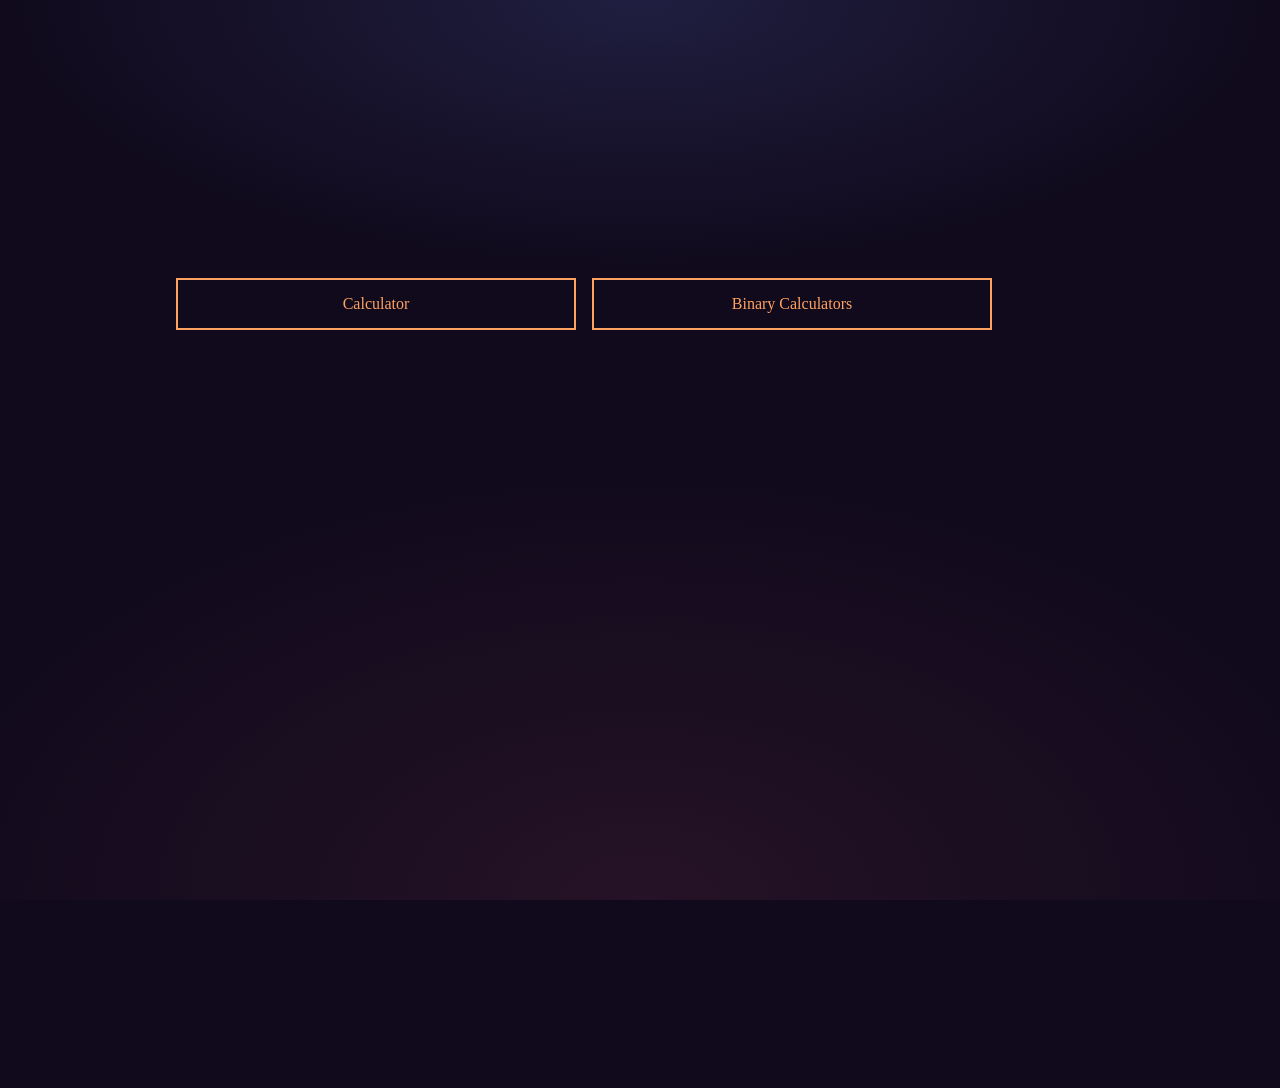
<file: index.html>
<!DOCTYPE html>
<html lang="en">
<head>
    <meta charset="UTF-8">
    <meta name="viewport" content="width=device-width, initial-scale=1.0">
    <title>Calculators Home
    </title>
    <link rel="stylesheet" href="style.css">
</head>
<body>
    <div class="container">
        <a href="Calculator/index.html"><button class="raise" >Calculator</button></a>
        <a href="Binary Calculator/index.html"><button class="raise">Binary Calculators</button></a>
    </div>
    
</body>
</html>
</file>
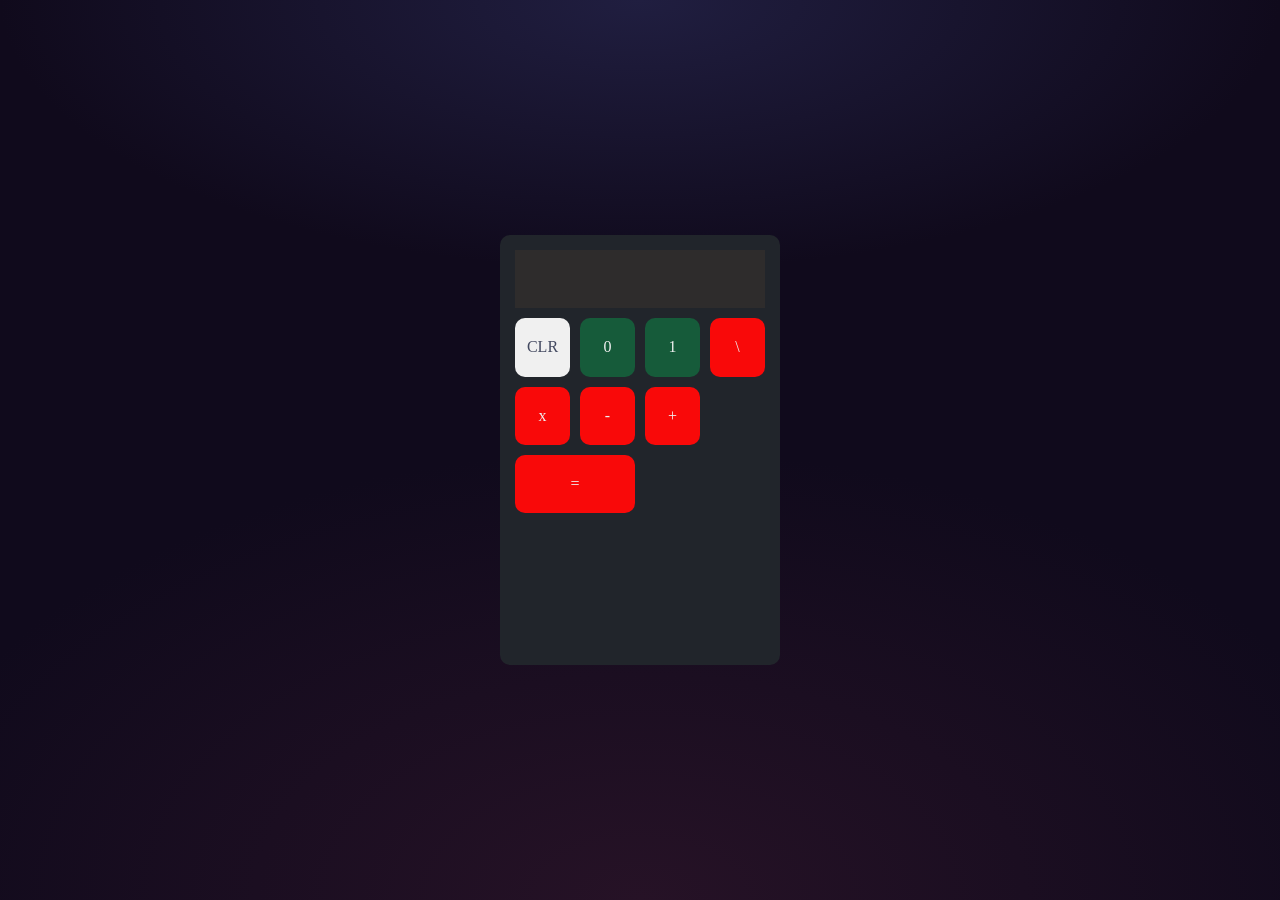
<file: Binary Calculator/index.html>
<!DOCTYPE html>
<html lang="en">

<head>
    <meta charset="UTF-8">
    <meta name="viewport" content="width=device-width, initial-scale=1.0">
    <meta http-equiv="X-UA-Compatible" content="ie=edge">
    <link rel="stylesheet" href="style.css">
    <title>Calculator</title>
</head>

<body>
    <div class="container centered">
        <div class="calculator">
            <div id="res" class="displayer"></div>
            <div id="btnClr" class="calculator-button calculator-button-accent-2 centered">CLR</div>
            <div id="btn0" class="calculator-button  centered">0</div>
            <div id="btn1" class="calculator-button  centered" val="1">1</div>
            <div id="btnDiv" class="calculator-button calculator-button-accent centered ">\</div>
            <div id="btnMul" class="calculator-button calculator-button-accent centered ">x</div>
            <div id="btnSub" class="calculator-button calculator-button-accent centered ">-</div>
            
            <div id="btnSum" class="calculator-button calculator-button-accent centered ">+</div>
            
            
            <div id="btnEql"
                class="calculator-button calculator-button-accent calculator-button-large centered ">=</div>
        </div>
    </div>
    <script src="main.js"></script>
</body>

</html>
</file>
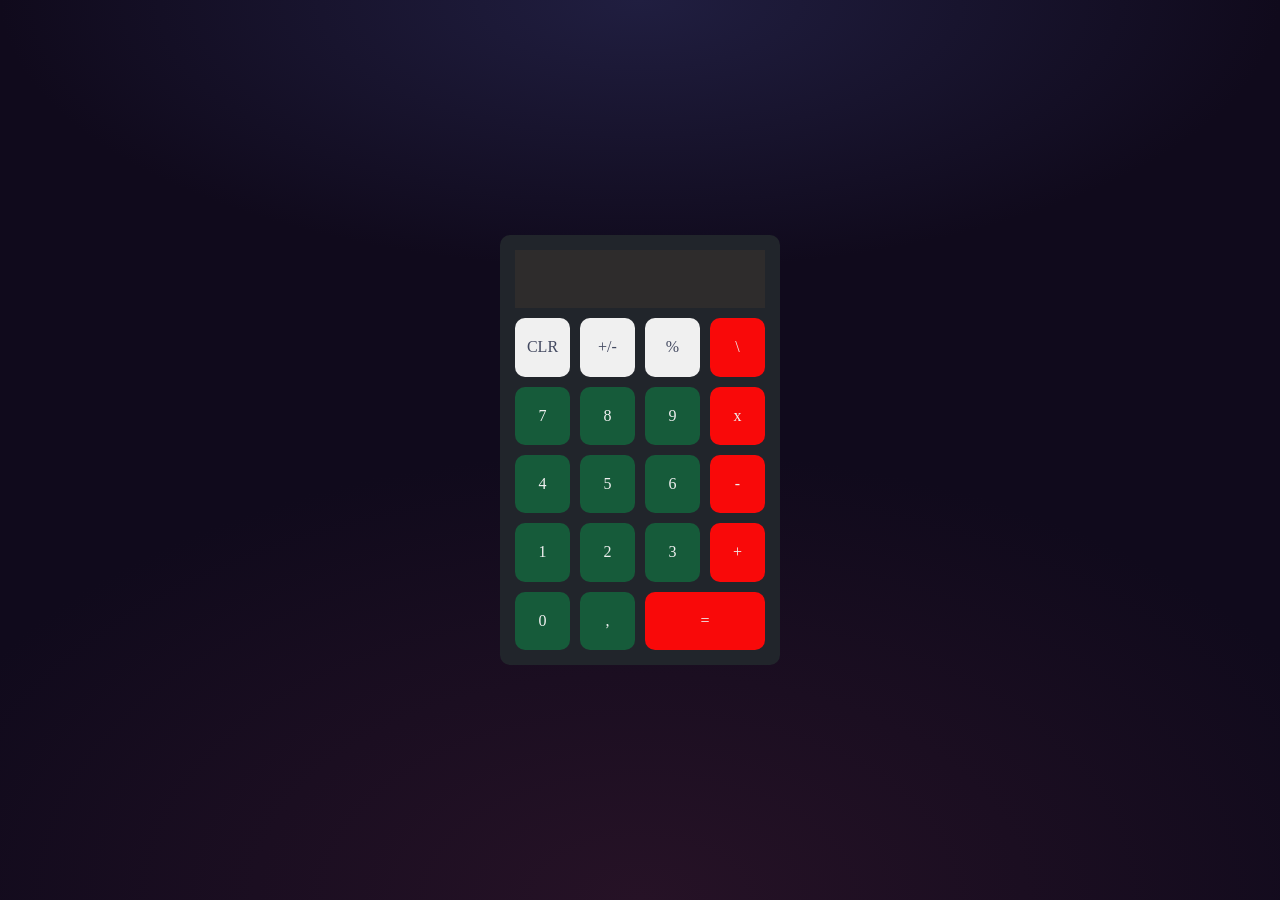
<file: Calculator/index.html>
<!DOCTYPE html>
<html lang="en">

<head>
    <meta charset="UTF-8">
    <meta name="viewport" content="width=device-width, initial-scale=1.0">
    <meta http-equiv="X-UA-Compatible" content="ie=edge">
    <link rel="stylesheet" href="style.css">
    <title>Calculator</title>
</head>

<body>
    <div class="container centered">
        <div class="calculator">
            <div id="res" class="displayer"></div>
            <div id="btnClr" class="calculator-button calculator-button-accent-2 centered">CLR</div>
            <div id="btnPm" class="calculator-button calculator-button-accent-2 centered">+/-</div>
            <div id="btnPer" class="calculator-button calculator-button-accent-2 centered">%</div>
            <div id="btnDiv" class="calculator-button calculator-button-accent centered ">\</div>
            <div id="btn7" class="calculator-button  centered">7</div>
            <div id="btn8" class="calculator-button  centered">8</div>
            <div id="btn9" class="calculator-button  centered">9</div>
            <div id="btnMul" class="calculator-button calculator-button-accent centered ">x</div>
            <div id="btn4" class="calculator-button  centered">4</div>
            <div id="btn5" class="calculator-button  centered">5</div>
            <div id="btn6" class="calculator-button  centered">6</div>
            <div id="btnSub" class="calculator-button calculator-button-accent centered ">-</div>
            <div id="btn1" class="calculator-button  centered" val="1">1</div>
            <div id="btn2" class="calculator-button  centered">2</div>
            <div id="btn3" class="calculator-button  centered">3</div>
            <div id="btnSum" class="calculator-button calculator-button-accent centered ">+</div>
            <div id="btn0" class="calculator-button  centered">0</div>
            <div id="btnPnt" class="calculator-button  centered">,</div>
            <div id="btnEql"
                class="calculator-button calculator-button-accent calculator-button-large centered ">=</div>
        </div>
    </div>
    <script src="main.js"></script>
</body>

</html>
</file>
<file: style.css>
html {
    background: #100a1c;
    background-image:
      radial-gradient(50% 30% ellipse at center top, #201e40 0%, rgba(0,0,0,0) 100%),
      radial-gradient(60% 50% ellipse at center bottom, #261226 0%, #100a1c 100%);
    background-attachment: fixed;
    color: #6cacc5;
  }
  button {
    color: var(--color);
    -webkit-transition: 0.25s;
    transition: 0.25s;
  }
  button:hover, button:focus {
    border-color: var(--hover);
    color: #fff;
  }
  button {
    background: none;
    width: 400px;
    border: 2px solid;
    font: inherit;
    line-height: 1;
    margin: 0.5em;
    padding: 1em 2em;
  }
.raise:hover,
.raise:focus {
  box-shadow: 0 0.5em 0.5em -0.4em var(--hover);
  -webkit-transform: translateY(-0.25em);
          transform: translateY(-0.25em);
}
.raise {
    --color: #ffa260;
    --hover: #e5ff60;
  }

body {
    height: 90vh;
    width: 90vw;
}
  .container {
    display: flex;
    margin-top: 30vh;
    justify-content: center;
    align-items: center;
    flex-wrap: wrap;
}
</file>
<file: Binary Calculator/style.css>
* {
    padding: 0;
    margin: 0;
}
html {
    background: #100a1c;
    background-image:
      radial-gradient(50% 30% ellipse at center top, #201e40 0%, rgba(0,0,0,0) 100%),
      radial-gradient(60% 50% ellipse at center bottom, #261226 0%, #100a1c 100%);
    background-attachment: fixed;
    color: #6cacc5;
  }
.centered {
    display: flex;
    justify-content: center;
    align-items: center;
}

.container {
    width: 100vw;
    height: 100vh;

}

.calculator {
    padding: 15px;
    background-color: #21252b;
    border-radius: 10px;
    width: 250px;
    height: 400px;
    display: grid;
    grid-gap: 10px;
    grid-template-columns: repeat(4, 1fr);
    grid-template-rows: repeat(6, 1fr);
    
}

.displayer {
    grid-row: 1/2;
    grid-column: 1/5;
    background-color: rgb(46, 44, 44);
    color: green;
    text-align: center;
    font-size: 24px;
}

.calculator-button {
    border-radius: 10px;
    background-color: rgba(0, 196, 88, 0.336);
    color: #f0f0f0;
    /*box-shadow: 0 3px 6px #434960, 0 3px 6px #434960;*/
}

.calculator-button:hover {
    cursor: pointer;
}

.calculator-button-accent-2 {
    background-color: #f0f0f0;
    color: #434960;
}

.calculator-button-accent {
    color: #f0f0f0;
    background-color: rgb(249, 9, 9);
    /*box-shadow: 0 3px 6px #638ded, 0 3px 6px #638ded;*/
    /*background-color: #638ded;*/
}

.calculator-button-large {
    grid-column: span 2;
}
</file>
<file: Calculator/style.css>
* {
    padding: 0;
    margin: 0;
}
html {
    background: #100a1c;
    background-image:
      radial-gradient(50% 30% ellipse at center top, #201e40 0%, rgba(0,0,0,0) 100%),
      radial-gradient(60% 50% ellipse at center bottom, #261226 0%, #100a1c 100%);
    background-attachment: fixed;
    color: #6cacc5;
  }
.centered {
    display: flex;
    justify-content: center;
    align-items: center;
}

.container {
    width: 100vw;
    height: 100vh;

}

.calculator {
    padding: 15px;
    background-color: #21252b;
    border-radius: 10px;
    width: 250px;
    height: 400px;
    display: grid;
    grid-gap: 10px;
    grid-template-columns: repeat(4, 1fr);
    grid-template-rows: repeat(6, 1fr);
    
}

.displayer {
    grid-row: 1/2;
    grid-column: 1/5;
    background-color: rgb(46, 44, 44);
    color: green;
    text-align: center;
    font-size: 24px;
}

.calculator-button {
    border-radius: 10px;
    background-color: rgba(0, 196, 88, 0.336);
    color: #f0f0f0;
    /*box-shadow: 0 3px 6px #434960, 0 3px 6px #434960;*/
}

.calculator-button:hover {
    cursor: pointer;
}

.calculator-button-accent-2 {
    background-color: #f0f0f0;
    color: #434960;
}

.calculator-button-accent {
    color: #f0f0f0;
    background-color: rgb(249, 9, 9);
    /*box-shadow: 0 3px 6px #638ded, 0 3px 6px #638ded;*/
    /*background-color: #638ded;*/
}

.calculator-button-large {
    grid-column: span 2;
}
</file>
